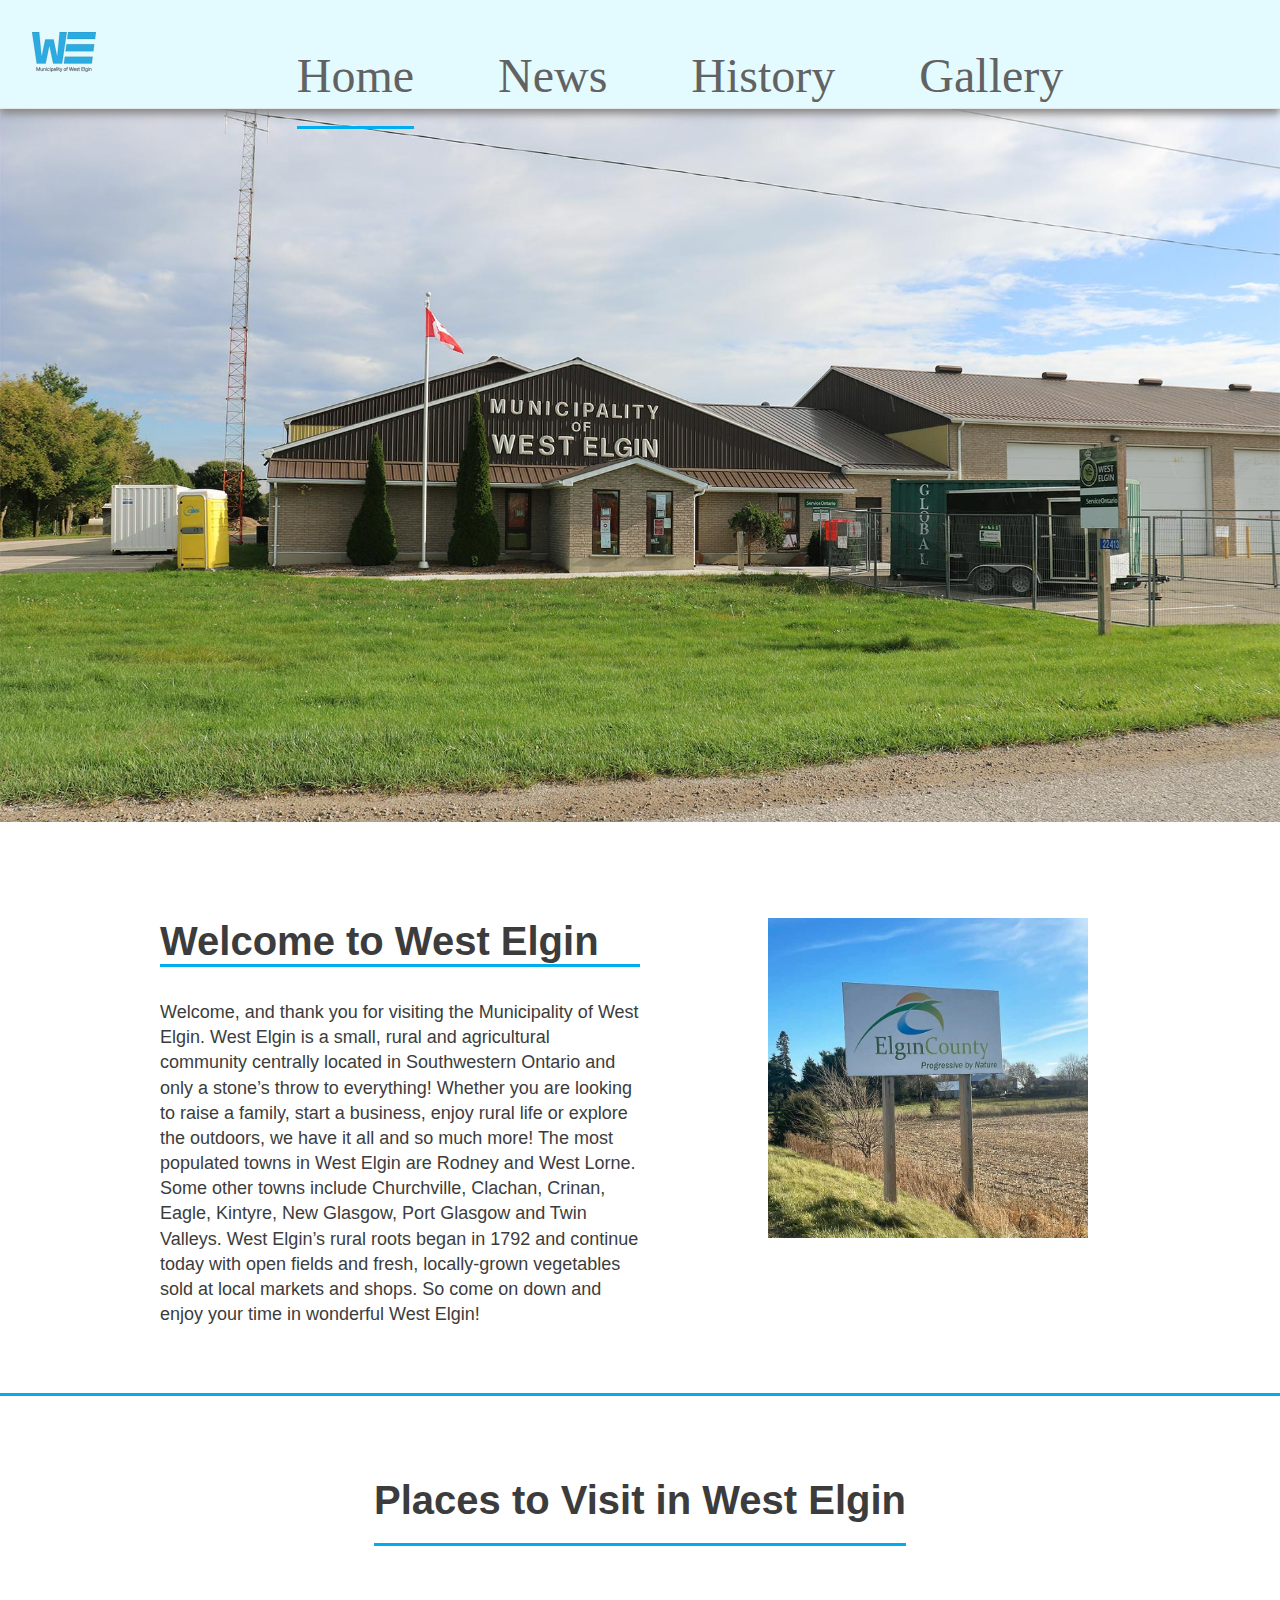
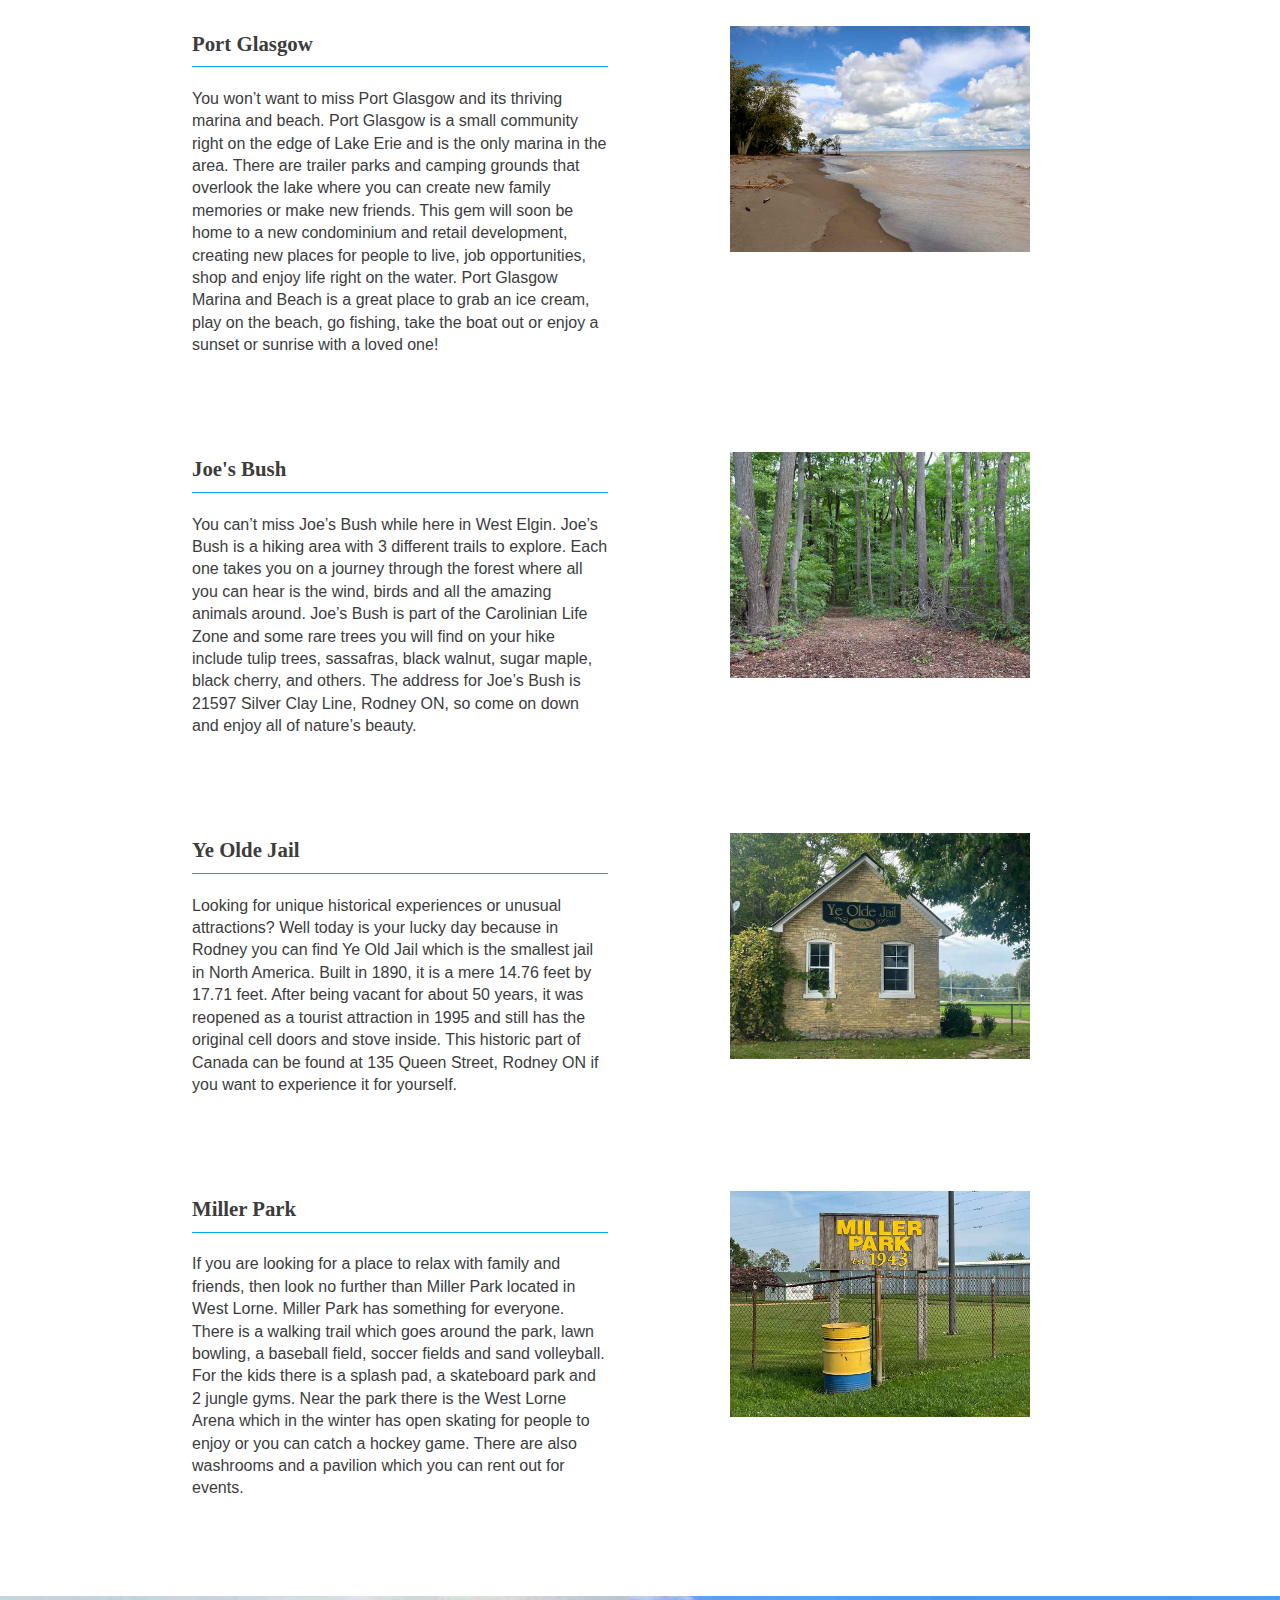
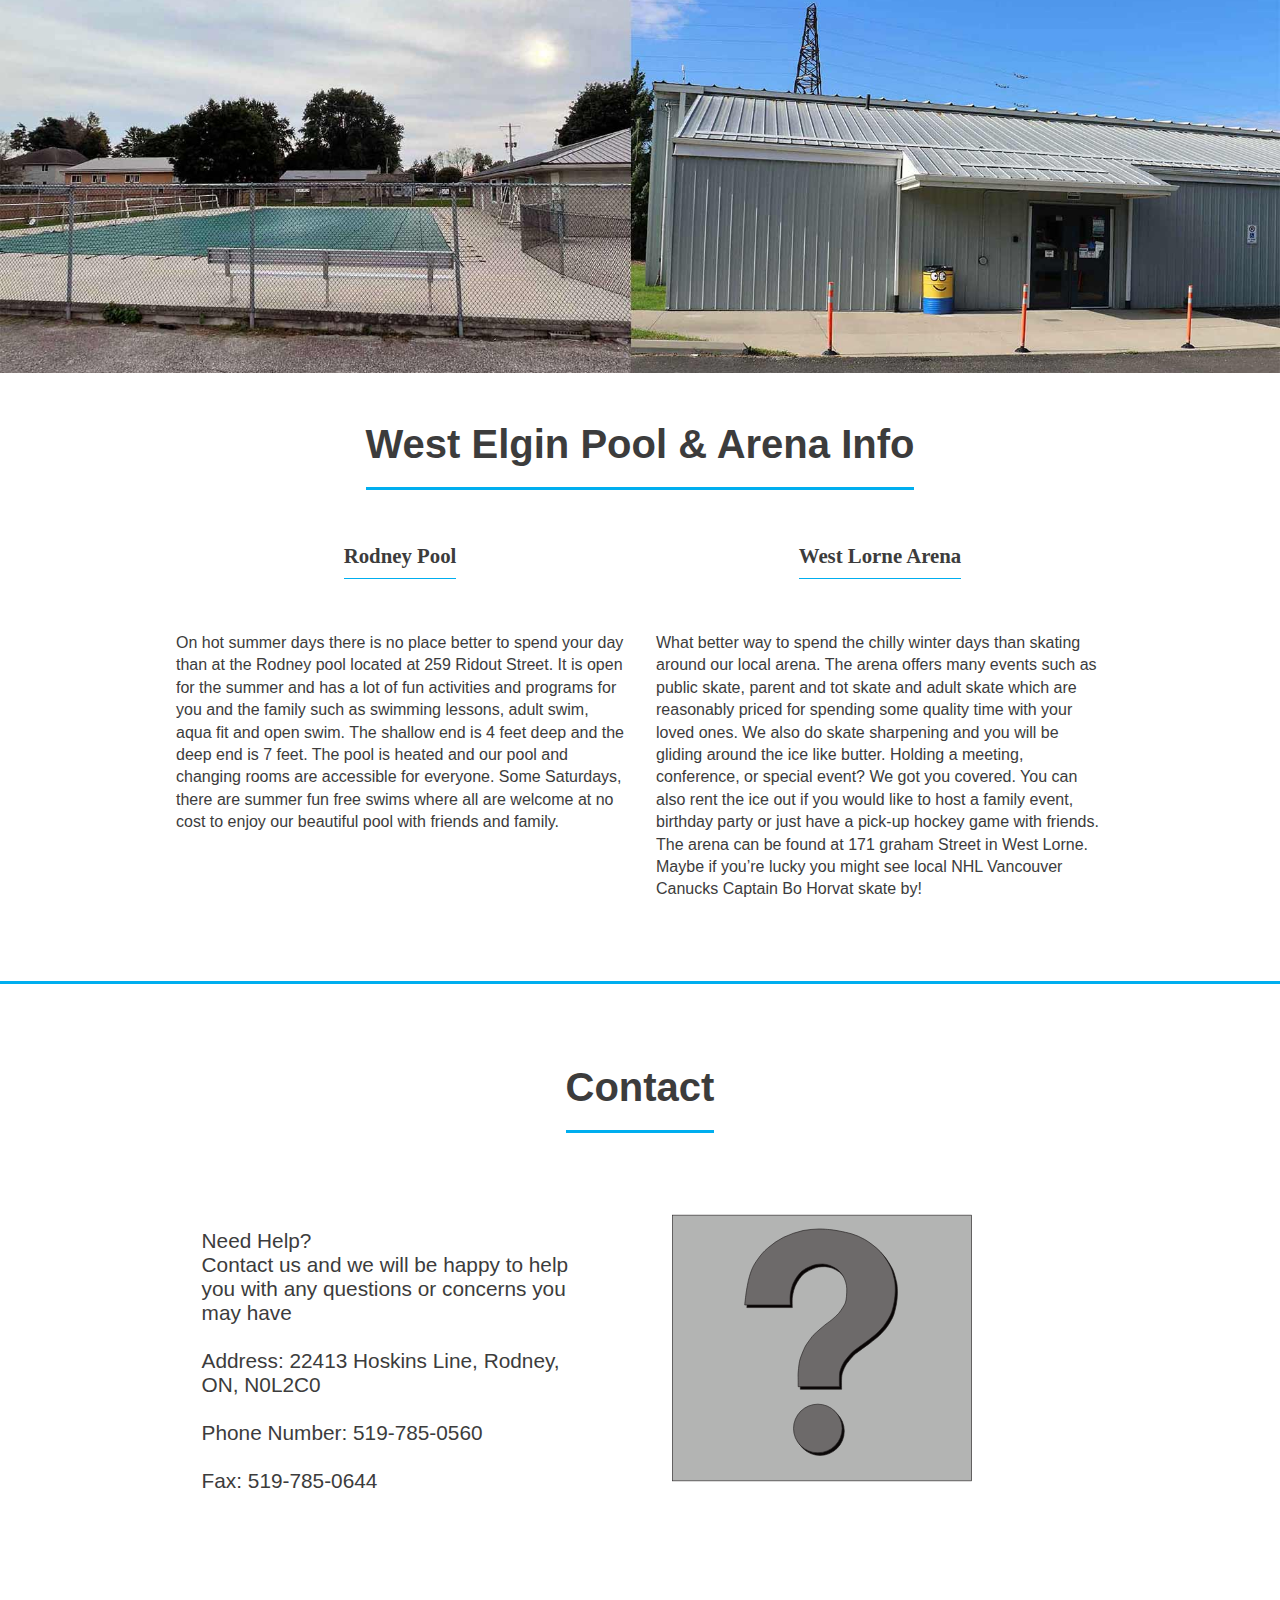
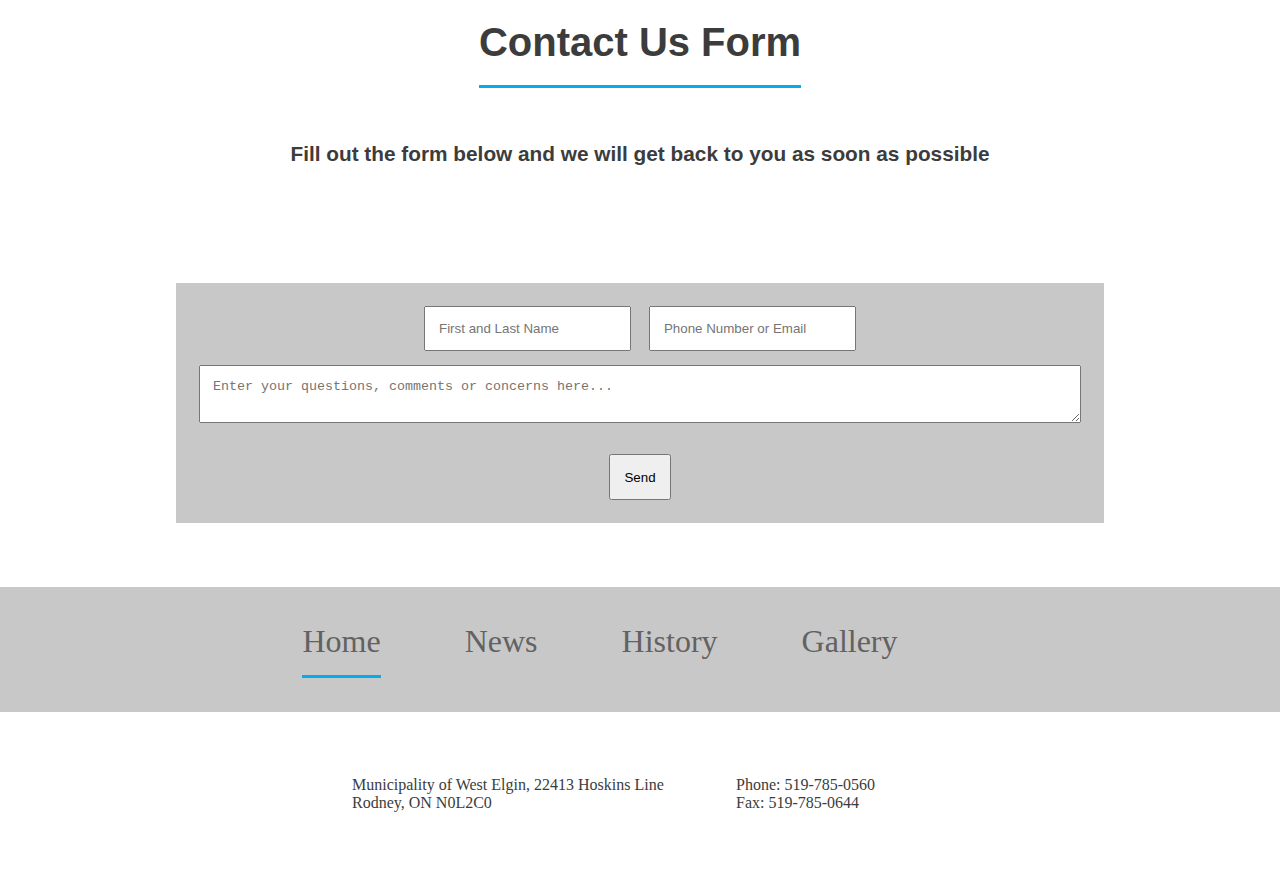
<file: index.html>
<!DOCTYPE html>
<html lang="en">
<head>
    <meta charset="UTF-8">
    <meta http-equiv="X-UA-Compatible" content="IE=edge">
    <meta name="viewport" content="width=device-width, initial-scale=1.0">
    <link href="css/main.css" rel="stylesheet" type="text/css">
    <title> Matthews Midterm FIP </title>
</head>
<body class="site">
    
    <h1 class="hidden"> Welcome to West Elgin </h1>
    <a class="screen-reader-text hidden" href="#content">Skip to content</a>

    <header class="head background">
        <div class="logo">
            <img src="images/SVG/WE_logo.svg" alt="Municipality of West Elgin Logo">
            </div>
        <nav class="nav" aria-label="Main Navigation">
            <h2 class="hidden">Main Navigation</h2>
            <ul>
                <li><a class="active size" href="index.html">Home</a></li>
                <li><a class="size" href="news.html">News</a></li>
                <li><a class="size" href="history.html">History</a></li>
                <li><a class="size" href="gallery.html">Gallery</a></li>
            </ul>
        </nav>
    </header>

    <main id="content" class="main">
        <section class="hero hidden">
            <h2 class="hidden">Hero Image</h2>
            <div class="hero-img">
                <img src="images/municipality_edited.jpg" alt="Photo of the West Elgin Municipality building">
            </div>
        </section>
        
        <section>
            <div class="two-items">
                <div>
                    <h2 class="font title"> Welcome to West Elgin </h2>
                    <p class="font paragraph"> Welcome, and thank you for visiting the Municipality of West Elgin. 
                        West Elgin is a small, rural and agricultural community centrally located in 
                        Southwestern Ontario and only a stone’s throw to everything!  Whether you 
                        are looking to raise a family, start a business, enjoy rural life or explore the 
                        outdoors, we have it all and so much more!  The most populated towns in 
                        West Elgin are Rodney and West Lorne. Some other towns include 
                        Churchville, Clachan, Crinan, Eagle, Kintyre, New Glasgow, Port Glasgow 
                        and Twin Valleys. West Elgin’s rural roots began in 1792 and continue today 
                        with open fields and fresh, locally-grown vegetables sold at local markets and 
                        shops. So come on down and enjoy your time in wonderful West Elgin! </p>
                </div>
                <div>
                    <img class="img-sign" src="images/sign_edited.jpg" alt="Picture of the Elgin County Sign">
                </div>
            </div>
            <div class="line-page"></div>
        </section>
        

        <section>
            <div class="one-item">
                <h2 class="title center font border-bottom"> Places to Visit in West Elgin </h2>
            </div>
        

            <div class="two-items">
            <div class="pad">
                <h3 class="size_2 border-bottom"> Port Glasgow </h3> 
                <p class="spacing font"> You won’t want to miss Port Glasgow and its thriving marina and beach. 
                    Port Glasgow is a small community right on the edge of Lake Erie and is the only 
                    marina in the area. There are trailer parks and camping grounds that overlook 
                    the lake where you can create new family memories or make new friends. This 
                    gem will soon be home to a new condominium and retail development, creating new 
                    places for people to live, job opportunities, shop and enjoy life right on the water.  
                    Port Glasgow Marina and Beach is a great place to grab an ice cream, play on the 
                    beach, go fishing, take the boat out or enjoy a sunset or sunrise with a loved one! </p>
            </div>
            <div class="pad center">
                <img class="places_img" src="images/glasgow_edited.jpg" alt="Picture of Port Glasgow beach">
            </div>
            </div>

            <div class="two-items">
                <div class="pad">
                    <h3 class="size_2 border-bottom"> Joe's Bush </h3> 
                    <p class="spacing font"> You can’t miss Joe’s Bush while here in West Elgin. Joe’s Bush is a hiking area 
                        with 3 different trails to explore. Each one takes you on a journey through the forest 
                        where all you can hear is the wind, birds and all the amazing animals around. Joe’s 
                        Bush is part of the Carolinian Life Zone and some rare trees you will find on your hike 
                        include tulip trees, sassafras, black walnut, sugar maple, black cherry, and others. The 
                        address for Joe’s Bush is 21597 Silver Clay Line, Rodney ON, so come on down and 
                        enjoy all of nature’s beauty.  </p>
                </div>
                <div class="pad center">
                    <img class="places_img" src="images/joe_edited.jpg" alt="Picture of Joes Bush">
                </div>
            </div>

            <div class="two-items">
                <div class="pad">
                    <h3 class="size_2 border-bottom"> Ye Olde Jail </h3> 
                    <p class="spacing font"> Looking for unique historical experiences or unusual attractions?  Well today is 
                        your lucky day because in Rodney you can find Ye Old Jail which is the smallest jail in 
                        North America. Built in 1890, it is a mere 14.76 feet by 17.71 feet. After being 
                        vacant for about 50 years, it was reopened as a tourist attraction in 1995 and still has 
                        the original cell doors and stove inside. This historic part of Canada can be found at 
                        135 Queen Street, Rodney ON if you want to experience it for yourself.  </p>
                </div>
                <div class="pad center">
                    <img class="places_img" src="images/jail_edited.jpg" alt="Picture of Ye Olde Jail in Rodney">
                </div>
            </div>

            <div class="two-items">
                <div class="pad">
                    <h3 class="size_2 border-bottom"> Miller Park </h3> 
                    <p class="spacing font"> If you are looking for a place to relax with family and friends, then look no further 
                        than Miller Park located in West Lorne. Miller Park has something for everyone. 
                        There is a walking trail which goes around the park, lawn bowling, a baseball field, 
                        soccer fields and sand volleyball. For the kids there is a splash pad, a skateboard 
                        park and 2 jungle gyms. Near the park there is the West Lorne Arena which in the 
                        winter has open skating for people to enjoy or you can catch a hockey game. 
                        There are also washrooms and a pavilion which you can rent out for events.  </p>
                </div>
                <div class="pad center">
                    <img class="places_img" src="images/park_edited.jpg" alt="Picture of the Miller Park Sign">
                </div>
            </div>
        </section>
        <section class="hero">
            <div class="hero-img">
                <img src="images/arena_pool_edited.jpg" alt="Photo of the Rodney Pool & West Lorne Arena">
            </div>
            <div class="one-item">
                <h2 class="title center font border-bottom"> West Elgin Pool & Arena Info </h2>
            </div>
            <div class="two-items">
                <h3 class="center size_2 border-bottom"> Rodney Pool </h3>
                <h3 class="center size_2 border-bottom"> West Lorne Arena </h3>
                <p class="pad_2 spacing font"> On hot summer days there is no place better to spend your day 
                    than at the Rodney pool located at 259 Ridout Street. 
                    It is open for the summer and has a lot of fun activities and 
                    programs for you and the family such as swimming lessons, 
                    adult swim, aqua fit and open swim. The shallow end is 4 feet 
                    deep and the deep end is 7 feet. The pool is heated and 
                    our pool and changing rooms are accessible for everyone. 
                    Some Saturdays, there are summer fun free swims where 
                    all are welcome at no cost to enjoy our beautiful pool 
                    with friends and family.  </p>
                <p class="pad_2 spacing font"> What better way to spend the chilly winter days than 
                    skating around our local arena. The arena offers many events 
                    such as public skate, parent and tot skate and adult skate which 
                    are reasonably priced for spending some quality time with 
                    your loved ones. We also do skate sharpening and you 
                    will be gliding around the ice like butter. Holding a meeting, 
                    conference, or special event? We got you covered. You can also rent 
                    the ice out if you would like to host a family event, birthday party or 
                    just have a pick-up hockey game with friends. The arena can be 
                    found at 171 graham Street in West Lorne. Maybe if you’re lucky you 
                    might see local NHL Vancouver Canucks Captain Bo Horvat skate by! </p>
            </div>
            <div class="line-page"></div>
        </section>
        <section>
            <div class="one-item">
                <h2 class="title center font border-bottom"> Contact </h2>
            </div>
            <div class="two-items">
                <p class="font pad size_2"> Need Help? <br>  Contact us and we will be happy to help you with any questions or concerns you may have <br> <br>
                    Address: 22413 Hoskins Line, Rodney, ON, N0L2C0 <br> <br>
                    Phone Number: 519-785-0560 <br> <br>
                    Fax: 519-785-0644 </p>
                <img class="rounded question pad" src="images/SVG/question_mark.svg" alt="question mark picture">
            </div>
            <div class=" pad one-item">
                <h2 class="title center font border-bottom"> Contact Us Form </h2>
                <h3 class="center font size_2">Fill out the form below and we will get back to you as soon as possible </h3>
            </div>
        </section>
        <section>
            <h2 class="hidden">Input Boxes</h2>
            <div class="one-item">
                <form class=" box-model center" action="email.php" method="POST" enctype="text/plain">
                    <input name="fullName" type="text" placeholder="First and Last Name">
                    <input name="contactInfo" type="text" placeholder="Phone Number or Email" required> <br>
                    <div class="two-items font">
                        <textarea name="msg" placeholder="Enter your questions, comments or concerns here..."></textarea> <br>
                    </div>
                    <input name="submit" type="submit" value="Send">
                </form>
            </div>
        </section>
    </main>
    <footer>
        <section class="one-item-foot foot">
            <h2 class="hidden"> West Elgin Site Footer </h2>     
            <div class="nav_foot_box">
                <nav class="nav" aria-label="Footer Navigation">

                    <h3 class="hidden"> Footer Nav </h3>
                    <ul>
                        <li><a class="active nav_foot_text" href="index.html">Home</a></li>
                        <li><a class="nav_foot_text" href="news.html">News</a></li>
                        <li><a class="nav_foot_text" href="history.html">History</a></li>
                        <li><a class="nav_foot_text" href="gallery.html">Gallery</a></li>
                    </ul>
                </nav>
            </div>
        </section>
        <section class="foot">
            <div class="two-items foot_margin">
                <h3 class="hidden"> Municipality of West Elgin Address </h3>
                <p> Municipality of West Elgin, 22413 Hoskins Line <br>
                    Rodney, ON
                    N0L2C0
                </p>
                <h3 class="hidden">Contact Information</h3>
                <p>
                    Phone: 519-785-0560 <br>
                    Fax: 519-785-0644 <br>
                </p>
            </div>
        </section>   
    </footer>
</body>
</html>
</file>
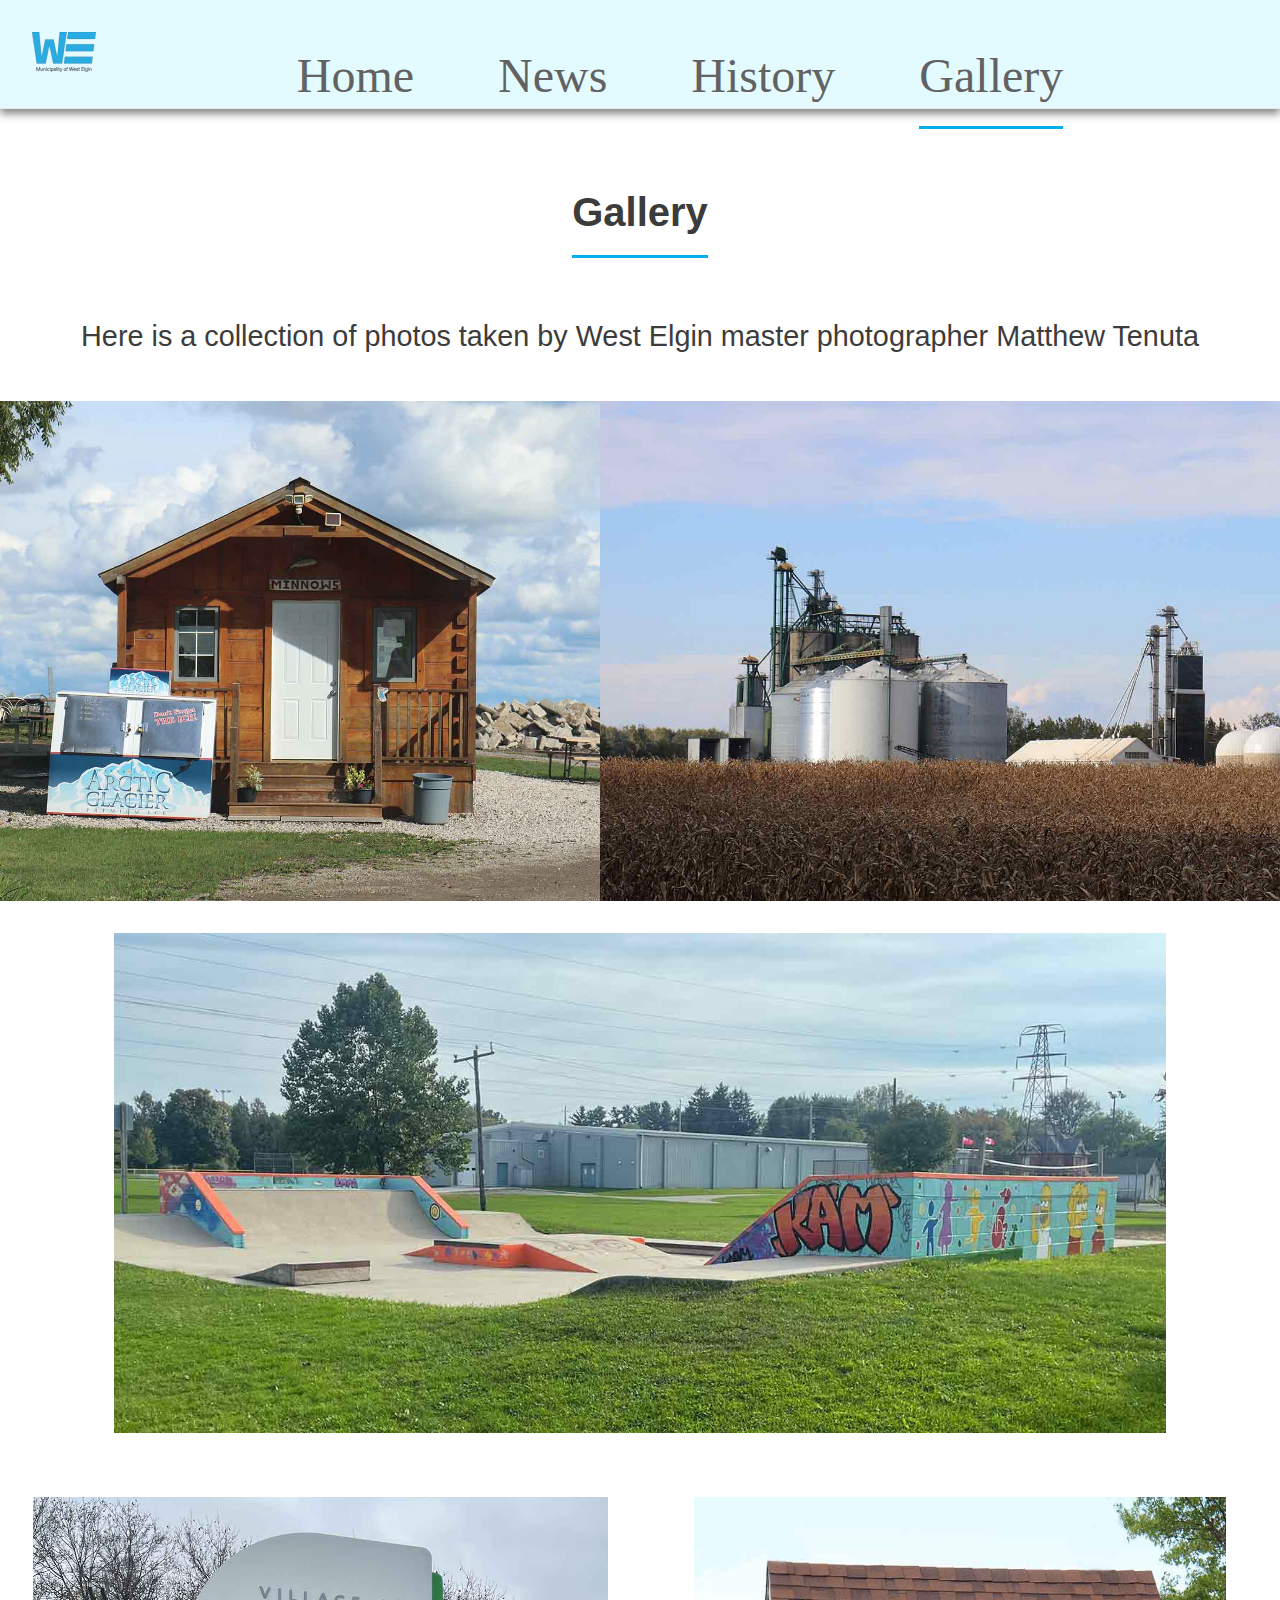
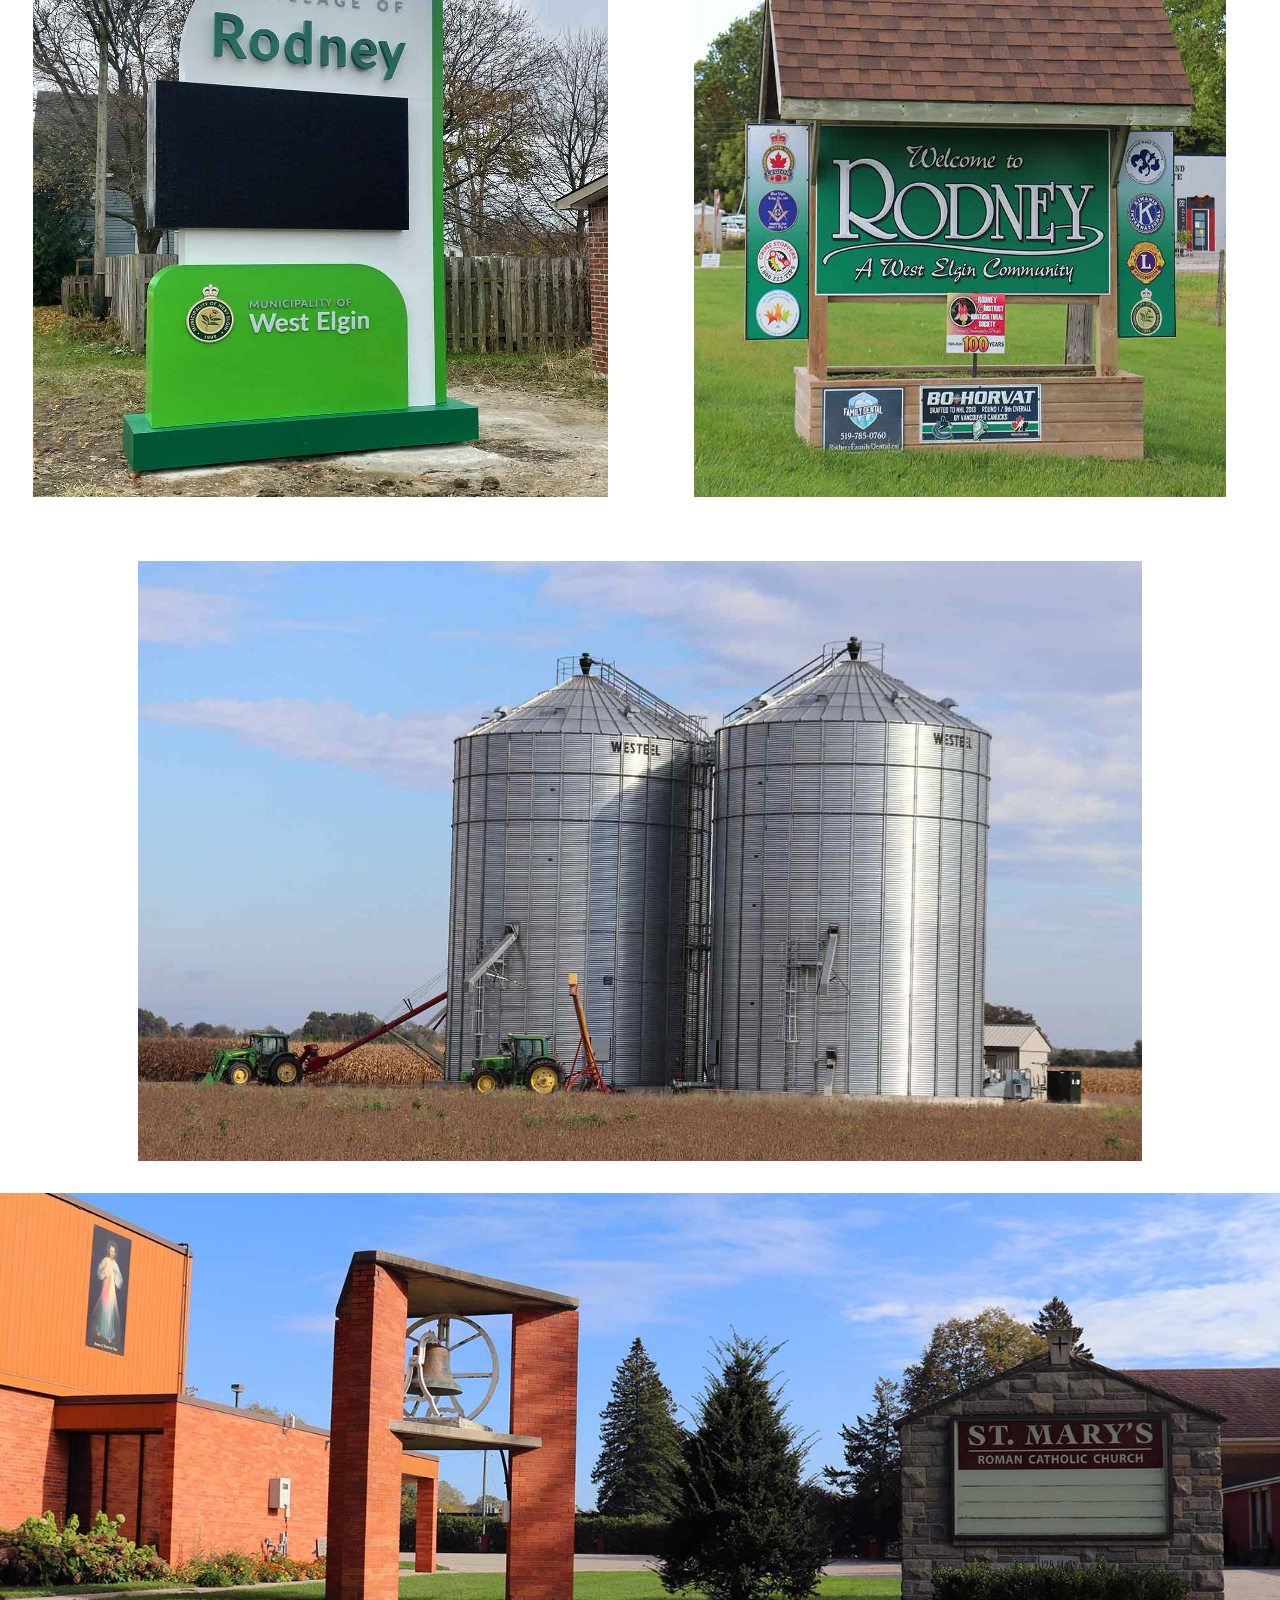
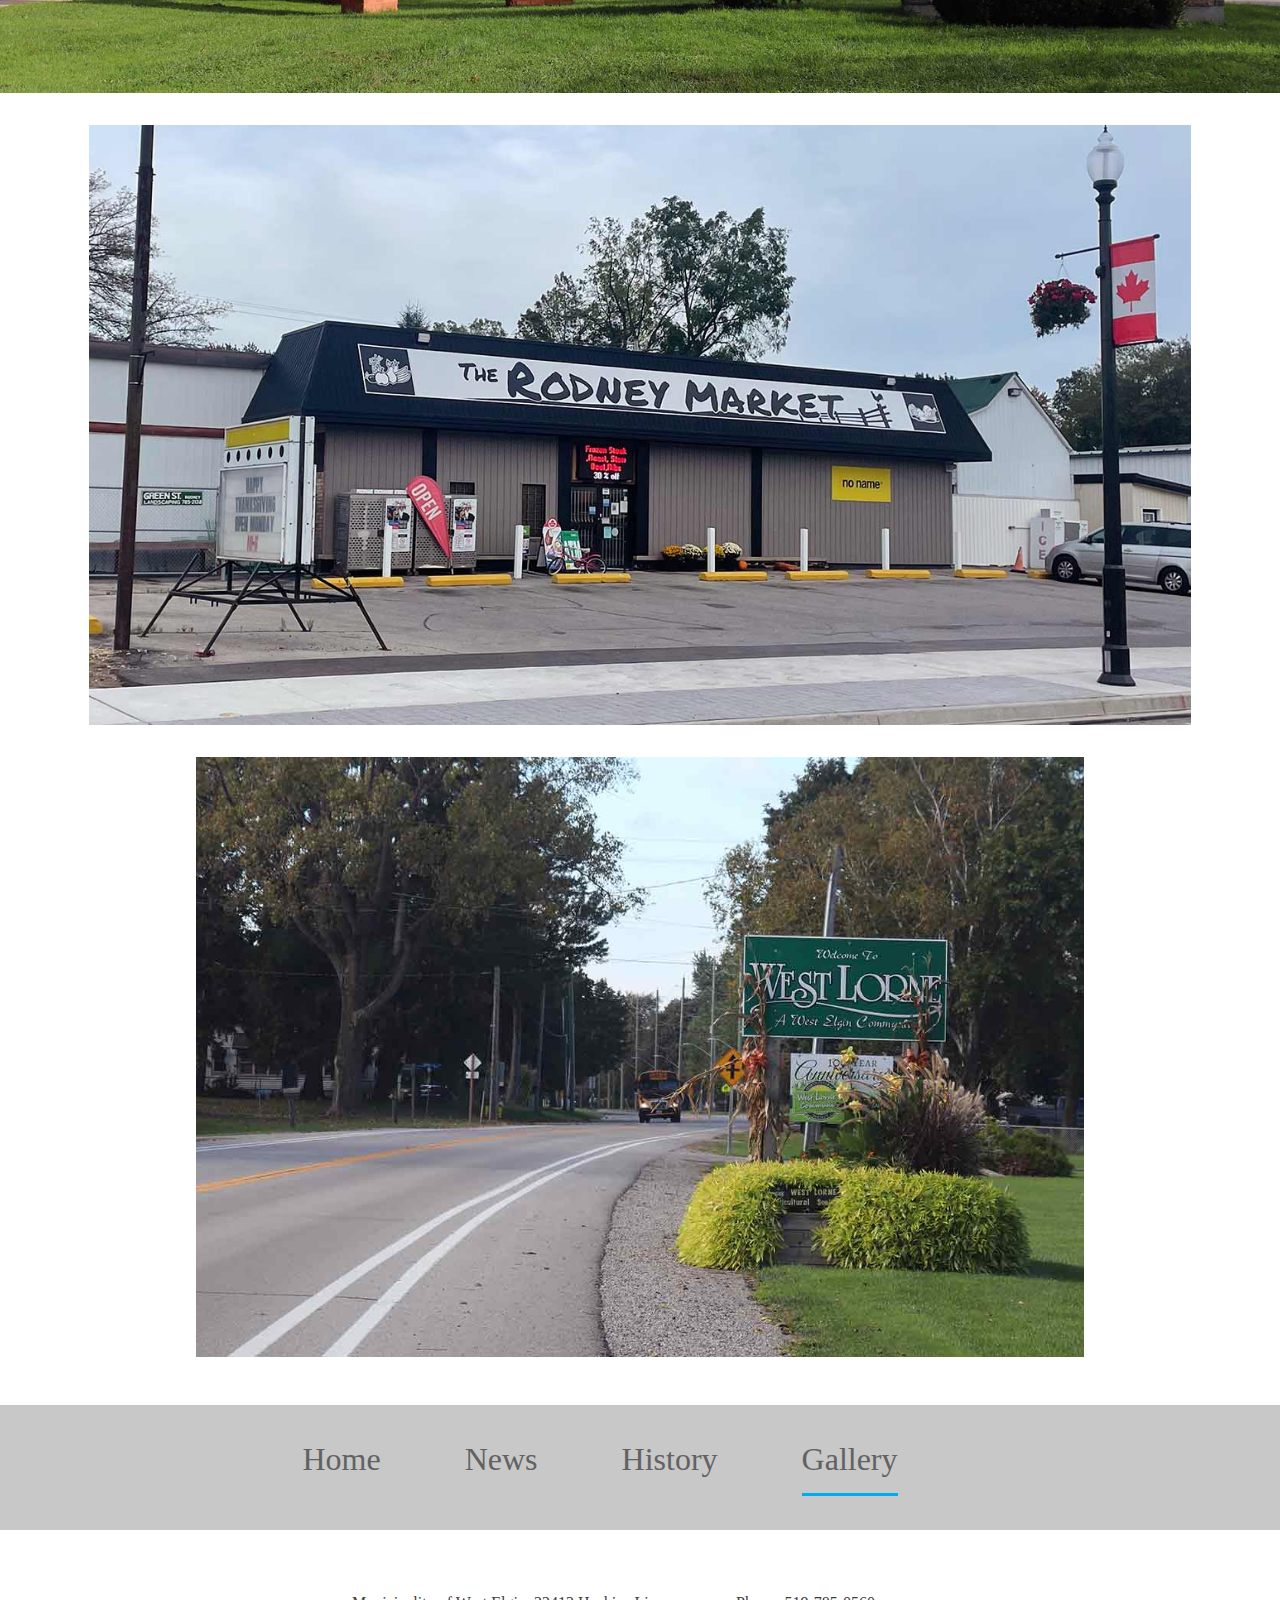
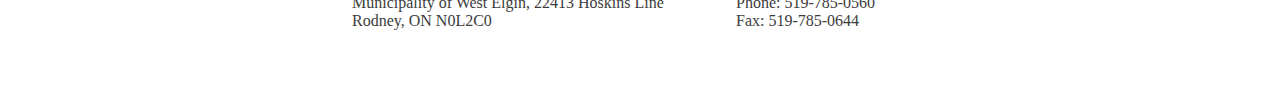
<file: gallery.html>
<!DOCTYPE html>
<html lang="en">
<head>
    <meta charset="UTF-8">
    <meta http-equiv="X-UA-Compatible" content="IE=edge">
    <meta name="viewport" content="width=device-width, initial-scale=1.0">
    <link href="css/main.css" rel="stylesheet" type="text/css">
    <title> West Elgin Gallery </title>
</head>
<body>
    
    <h1 class="hidden"> West Elgin Gallery </h1>
    <a class="hidden" href="#content"> Skip to content </a>

    <header class="head background">
        <div class="logo">
            <img src="images/SVG/WE_logo.svg" alt="Municipality of West Elgin Logo">
            </div>
        <nav class="nav" aria-label="Main Navigation">
            <h2 class="hidden">Main Navigation</h2>
            <ul>
                <li><a class="size" href="index.html">Home</a></li>
                <li><a class="size" href="news.html">News</a></li>
                <li><a class="size" href="history.html">History</a></li>
                <li><a class="active size" href="gallery.html">Gallery</a></li>
            </ul>
        </nav>
    </header>

<main id="content">
    <section>
        <div class="one-item">
            <h2 class="title center font border-bottom"> Gallery </h2>
        </div>
        <p class="font center size_4"> Here is a collection of photos taken by West Elgin master photographer Matthew Tenuta </p>
        <!-- Im not really a master photographer but it sounds cooler if I say so-->
    </section>
    <section>
        <h2 class="hidden">Gallery Images</h2>
        <div class="two-items">
            <img class="minnow" src="images/minnows_edited.jpg" alt="Photo of the Minnow Shack at Port Glasgow">
            <img class="thompson" src="images/thompsons_edited.jpg" alt="Photo of Sylvite Grain">
        </div>
        <div class="one-item">
            <img class="pad skatepark" src="images/skatepark_edited.jpg" alt="Photo of the Miller Park Skatepark">
        </div>
        <div class="two-items">
            <img class="pad sign_old" src="images/rodney_sign_new.jpg" alt="Photo of the new Rodney sign">
            <img class="pad sign_new" src="images/rodney_sign_older_edited.jpg" alt="Photo of the old Rodney sign">
        </div>
        <div class="one-item">
            <img class="pad farm" src="images/farm_edited.jpg" alt="Photo of">
        </div>
        <div>
            <img class="stMary" src="images/st_marys_edited.jpg" alt="Photo of St Marys Catholic Church">
        </div>
        <div class="one-item">
            <img class="pad market" src="images/market_edited.jpg" alt="Photo of the Rodney Market">
        </div>
        <div class="one-item">
            <img class="WL_sign" src="images/west_lorne_sign_edited.jpg" alt="Photo of the West Lorne Sign">
        </div>
    </section>
</main>
    <footer>
        <section class="one-item-foot foot">
            <h2 class="hidden"> West Elgin Site Footer </h2>     
            <div class="nav_foot_box">
                <nav class="nav" aria-label="Footer Navigation">
                    <h3 class="hidden"> Footer Nav </h3>
                    <ul>
                        <li><a class="nav_foot_text" href="index.html">Home</a></li>
                        <li><a class="nav_foot_text" href="news.html">News</a></li>
                        <li><a class="nav_foot_text" href="history.html">History</a></li>
                        <li><a class="active nav_foot_text" href="gallery.html">Gallery</a></li>
                    </ul>
                </nav>
            </div>
        </section>
        <section class="foot">
            <div class="two-items foot_margin">
                <h3 class="hidden"> Municipality of West Elgin Address </h3>
                <p> Municipality of West Elgin, 22413 Hoskins Line <br>
                    Rodney, ON
                    N0L2C0
                </p>
                <h3 class="hidden">Contact Information</h3>
                <p>
                    Phone: 519-785-0560 <br>
                    Fax: 519-785-0644 <br>
                </p>
            </div>
        </section>   
    </footer>
</body>
</html>
</file>
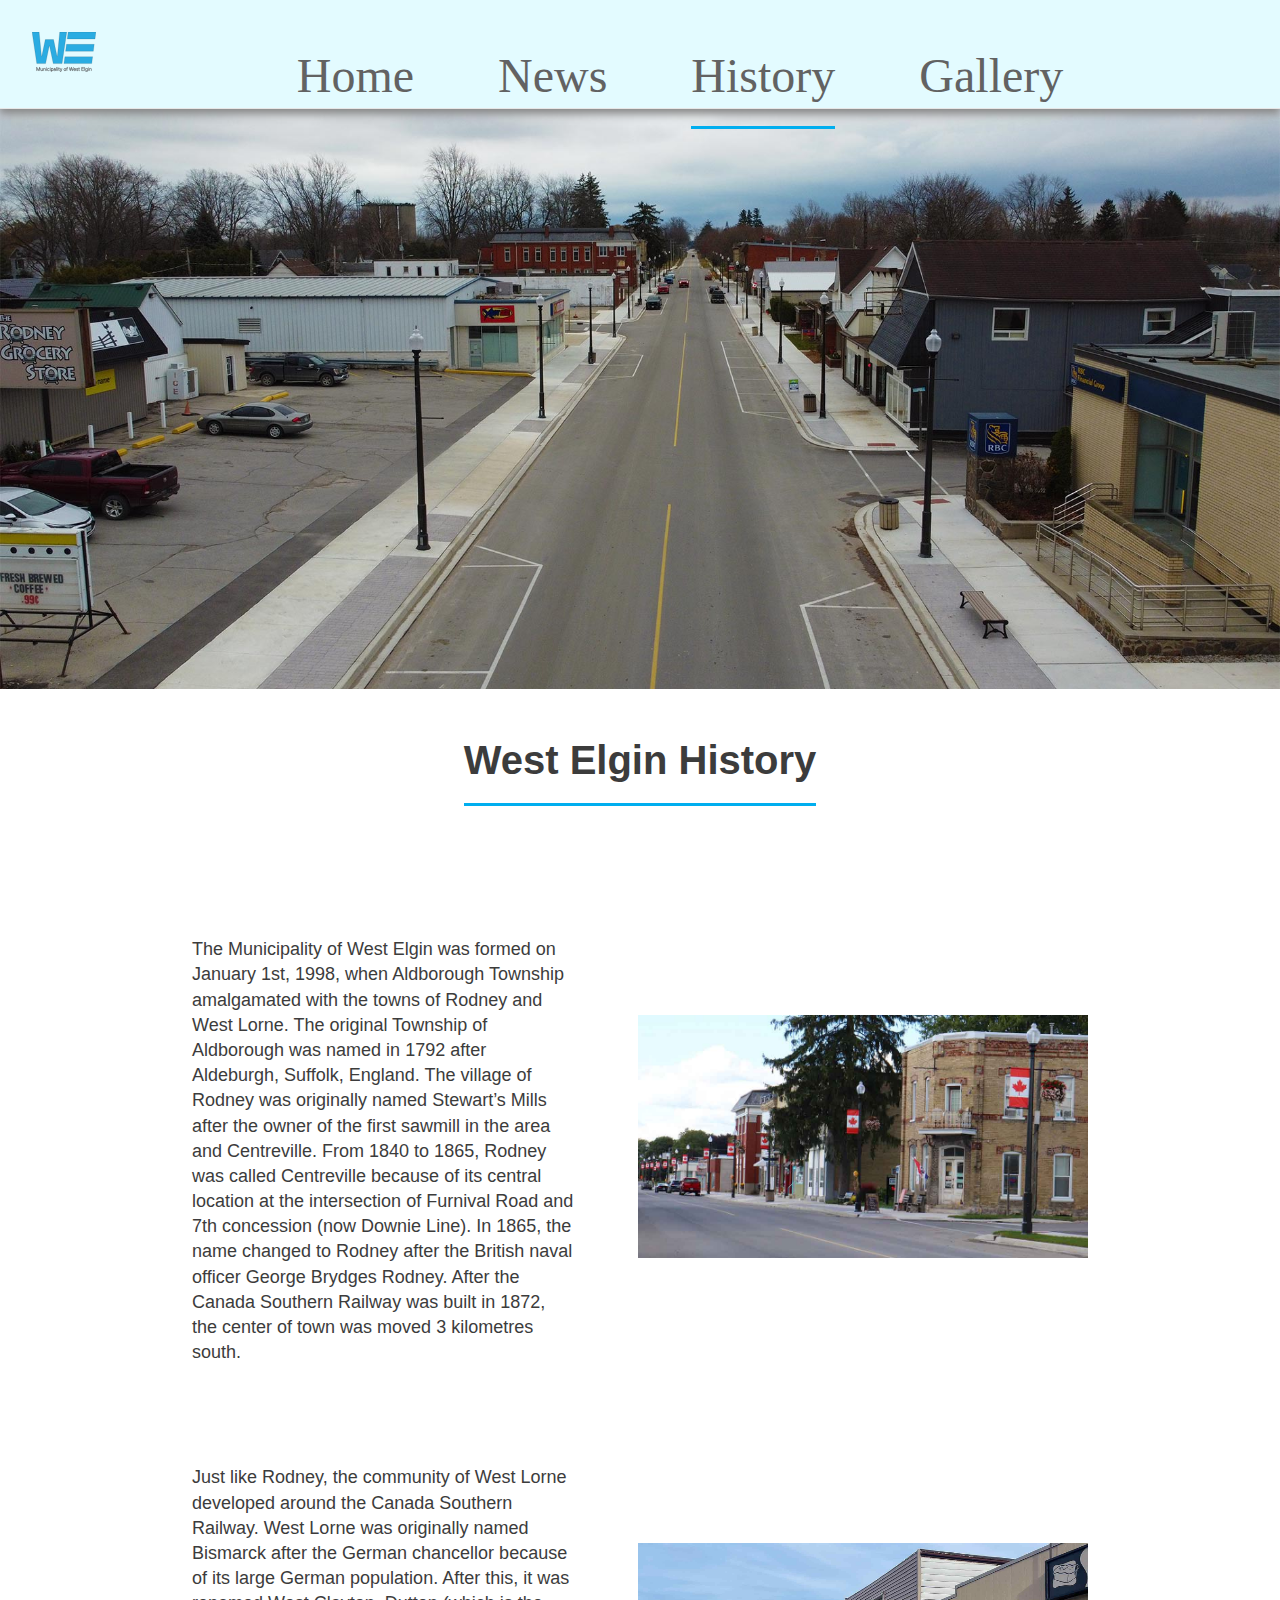
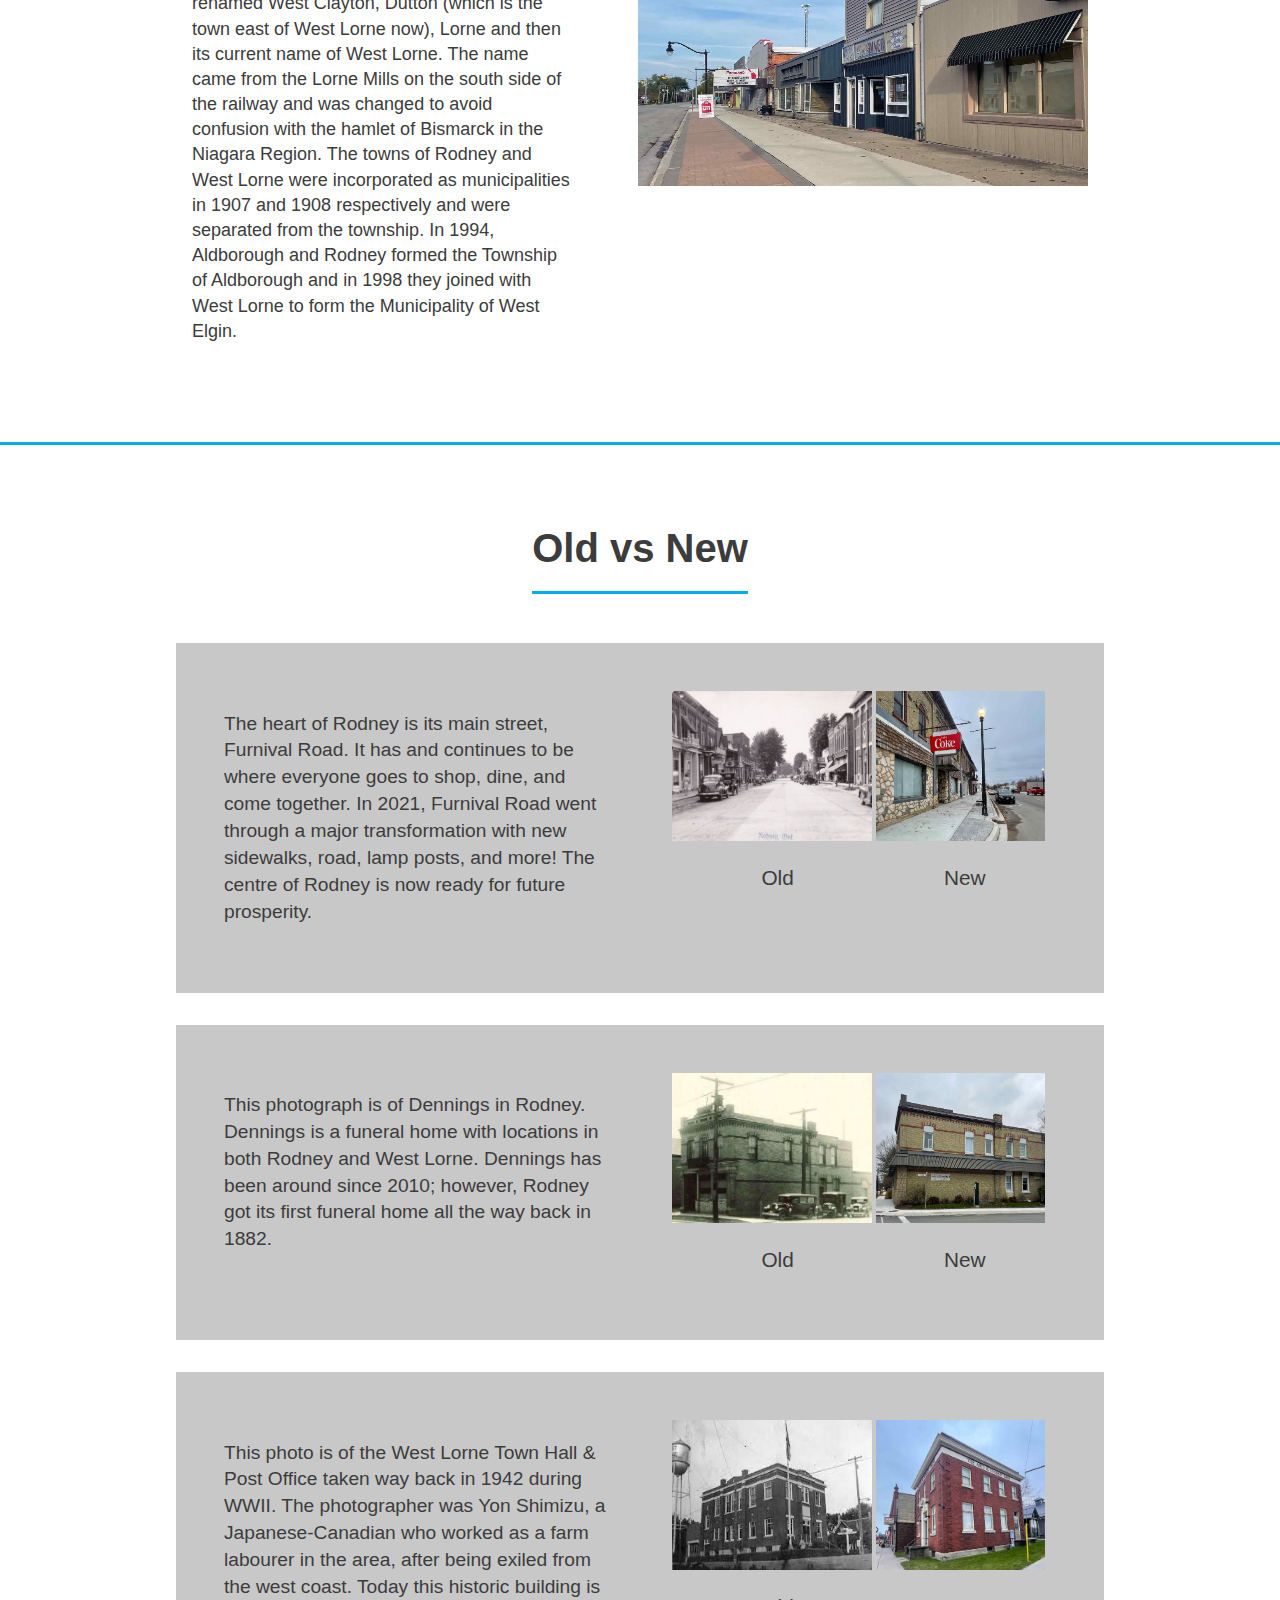
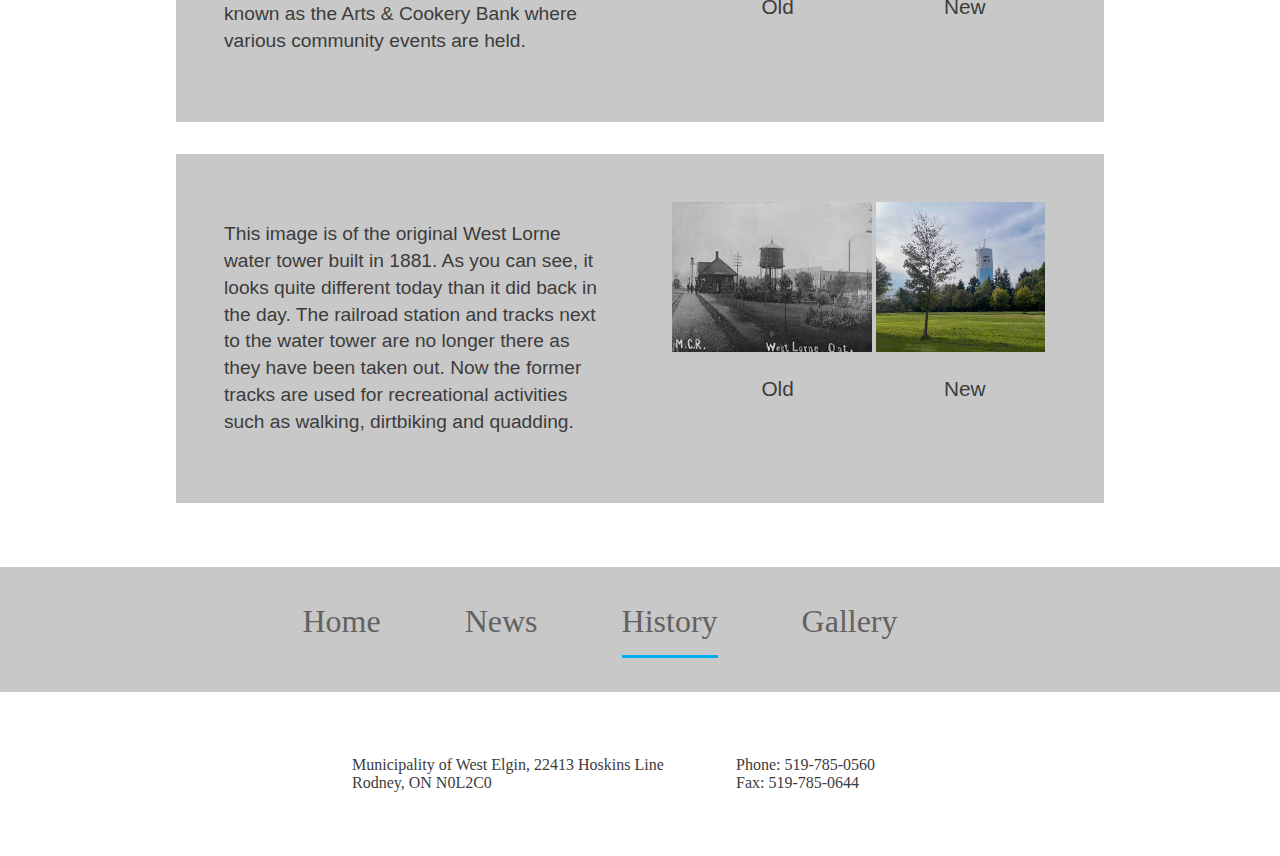
<file: history.html>
<!DOCTYPE html>
<html lang="en">
<head>
    <meta charset="UTF-8">
    <meta http-equiv="X-UA-Compatible" content="IE=edge">
    <meta name="viewport" content="width=device-width, initial-scale=1.0">
    <link href="css/main.css" rel="stylesheet" type="text/css">
    <title> West Elgin History </title>
</head>
<body>
    
    <h1 class="hidden"> The History of West Elgin </h1>
    <a class="hidden" href="#content">Skip to content</a>

    <header class="background head">
        <div class="logo">
            <img src="images/SVG/WE_logo.svg" alt="Municipality of West Elgin Logo">
            </div>
        <nav class="nav" aria-label="Main Navigation">
            <h2 class="hidden">Main Navigation</h2>
            <ul>
                <li><a class="size" href="index.html">Home</a></li>
                <li><a class="size" href="news.html">News</a></li>
                <li><a class="active size" href="history.html">History</a></li>
                <li><a class="size" href="gallery.html">Gallery</a></li>
            </ul>
        </nav>
    </header>

<main id="content" class="main">
    <section class="hero">
        <div class="hero-img">
            <img src="images/drone_rodney_edited.jpg" alt="Photo of Furnival Road in Rodney">
        </div>
        <div class="one-item">
            <h2 class="title center font border-bottom"> West Elgin History </h2>
        </div>
    </section>
    
    <section>
       <div class="two-items">
           <h3 class="hidden">West Elgin History Info</h3>
           <div class="pad">
                <p class="font paragraph">
                The Municipality of West Elgin was formed on January  1st, 1998, when Aldborough Township 
                amalgamated with the towns of Rodney and West Lorne. The original Township of Aldborough 
                was named in 1792 after Aldeburgh, Suffolk, England. 
                    
                The village of Rodney was originally named Stewart’s Mills after the owner of the first sawmill 
                in the area and Centreville. From 1840 to 1865, Rodney was called Centreville because of its 
                central location at the intersection of Furnival Road and 7th concession (now Downie Line). 
                In 1865, the name changed to Rodney after the British naval officer George Brydges Rodney. 
                After the Canada Southern Railway was built in 1872, the center of town was moved 3 
                kilometres south.
                </p>
            </div>
            <div class="pad">
                <img class="history_img" src="images/rodney_edited.jpg" alt="Picture of Rodney">
            </div>
        </div>
        <div class="two-items">
            <div class="pad">
                 <p class="font paragraph">
                    Just like Rodney, the community of West Lorne developed around the Canada Southern Railway. 
                    West Lorne was originally named Bismarck after the German chancellor because of its large German 
                    population. After this, it was renamed West Clayton, Dutton (which is the town east of West Lorne now), 
                    Lorne and then its current name of West Lorne. The name came from the Lorne Mills on the south 
                    side of the railway and was changed to avoid confusion with the hamlet of Bismarck in the Niagara Region.
                    
                    The towns of Rodney and West Lorne were incorporated as municipalities in 1907 and 1908 
                    respectively and were separated from the township. In 1994, Aldborough and Rodney formed 
                    the Township of Aldborough and in 1998 they joined with West Lorne to form the 
                    Municipality of West Elgin.
                 </p>
             </div>
             <div class="pad">
                 <img class="history_img" src="images/west_lorne_edited.jpg" alt="Picture of West Lorne">
             </div>
         </div>
         <div class="line-page"></div>
    </section>
    <section>
        <div class="one-item">
            <h2 class="title center font border-bottom"> Old vs New </h2>
        </div>
        <div class="two-items box-model">
            <div class="pad">
                <p class="font spacing size_3">
                    The heart of Rodney is its main street, Furnival Road. It has and 
                    continues to be where everyone goes to shop, dine, and come
                    together. In 2021, Furnival Road went through a major 
                    transformation with new sidewalks, road, lamp posts, and more!
                    The centre of Rodney is now ready for future prosperity. 
                </p>
            </div>
            <div class="pad">
                <img class="old_r_1" src="images/old_pics/old_rodney_photo_1.jpg" alt="Old photo of Furnival Road in Rodney">
                <img class="old_r_2" src="images/old_1_edited.jpg" alt="New photo of Furnival Road in Rodney">
                <p class="oldNewText font size_2"> Old &nbsp;&nbsp;&nbsp;&nbsp;&nbsp;&nbsp;&nbsp;&nbsp;&nbsp;&nbsp;&nbsp;&nbsp;&nbsp;&nbsp;&nbsp;&nbsp;&nbsp;&nbsp;&nbsp;&nbsp;&nbsp;&nbsp;&nbsp;&nbsp; New </p>
            </div>
        </div>
        <div class="two-items box-model">
            <div class="pad">
                <p class="font spacing size_3">
                    This photograph is of Dennings in Rodney. Dennings is a funeral
                    home with locations in both Rodney and West Lorne. Dennings 
                    has been around since 2010; however, Rodney got its first funeral
                    home all the way back in 1882. 
                </p>
            </div>
            <div class="pad">
                <img class="old_r_1" src="images/old_pics/old_rodney_photo_2.jpg" alt="Old photo of Dennings in Rodney">
                <img class="old_r_2" src="images/old_2_edited.jpg" alt="New photo of Dennings in Rodney">
                <p class="oldNewText font size_2"> Old &nbsp;&nbsp;&nbsp;&nbsp;&nbsp;&nbsp;&nbsp;&nbsp;&nbsp;&nbsp;&nbsp;&nbsp;&nbsp;&nbsp;&nbsp;&nbsp;&nbsp;&nbsp;&nbsp;&nbsp;&nbsp;&nbsp;&nbsp;&nbsp; New </p>
            </div>
        </div>
        <div class="two-items box-model">
            <div class="pad">
                <p class="font spacing size_3">
                    This photo is of the West Lorne Town Hall & Post Office taken
                    way back in 1942 during WWII. The photographer was Yon Shimizu,
                    a Japanese-Canadian who worked as a farm labourer in the area,
                    after being exiled from the west coast. Today this historic building 
                    is known as the Arts & Cookery Bank where various community 
                    events are held.  
                </p>
            </div>
            <div class="pad">
                <img class="old_r_1" src="images/old_pics/old_west_lorne_photo_1.jpg" alt="Old photo of the West Lorne Town Hall">
                <img class="old_r_2" src="images/old_3_edited.jpg" alt="New photo of the building that used to be the West Lorne Town Hall">
                <p class="oldNewText font size_2"> Old &nbsp;&nbsp;&nbsp;&nbsp;&nbsp;&nbsp;&nbsp;&nbsp;&nbsp;&nbsp;&nbsp;&nbsp;&nbsp;&nbsp;&nbsp;&nbsp;&nbsp;&nbsp;&nbsp;&nbsp;&nbsp;&nbsp;&nbsp;&nbsp; New </p>
            </div>
        </div>
        <div class="two-items box-model">
            <div class="pad">
                <p class="font spacing size_3">
                    This image is of the original West Lorne water tower built in 1881. 
                    As you can see, it looks quite different today than it did back in the 
                    day. The railroad station and tracks next to the water tower are no 
                    longer there as they have been taken out. Now the former tracks are 
                    used for recreational activities such as walking, dirtbiking 
                    and quadding.  
                </p>
            </div>
            <div class="pad">
                <img class="old_r_1" src="images/old_pics/old_west_lorne_photo_2.jpg" alt="Old photo of the West Lorne water tower">
                <img class="old_r_2" src="images/old_4_edited.jpg" alt="New photo of the West Lorne water tower">
                <p class="oldNewText font size_2"> Old &nbsp;&nbsp;&nbsp;&nbsp;&nbsp;&nbsp;&nbsp;&nbsp;&nbsp;&nbsp;&nbsp;&nbsp;&nbsp;&nbsp;&nbsp;&nbsp;&nbsp;&nbsp;&nbsp;&nbsp;&nbsp;&nbsp;&nbsp;&nbsp; New </p>
            </div>
        </div>
    </section>
</main>
    <footer>
        <section class="one-item-foot foot">
            <h2 class="hidden"> West Elgin Site Footer </h2>     
            <div class="nav_foot_box">
                <nav class="nav" aria-label="Footer Navigation">
                    <h3 class="hidden"> Footer Nav </h3>
                    <ul>
                        <li><a class="nav_foot_text" href="index.html">Home</a></li>
                        <li><a class="nav_foot_text" href="news.html">News</a></li>
                        <li><a class="active nav_foot_text" href="history.html">History</a></li>
                        <li><a class="nav_foot_text" href="gallery.html">Gallery</a></li>
                    </ul>
                </nav>
            </div>
        </section>
        <section class="foot">
            <div class="two-items foot_margin">
                <h3 class="hidden"> Municipality of West Elgin Address </h3>
                <p> Municipality of West Elgin, 22413 Hoskins Line <br>
                    Rodney, ON
                    N0L2C0
                </p>
                <h3 class="hidden">Contact Information</h3>
                <p>
                    Phone: 519-785-0560 <br>
                    Fax: 519-785-0644 <br>
                </p>
            </div>
        </section>   
    </footer>
</body>
</html>
</file>
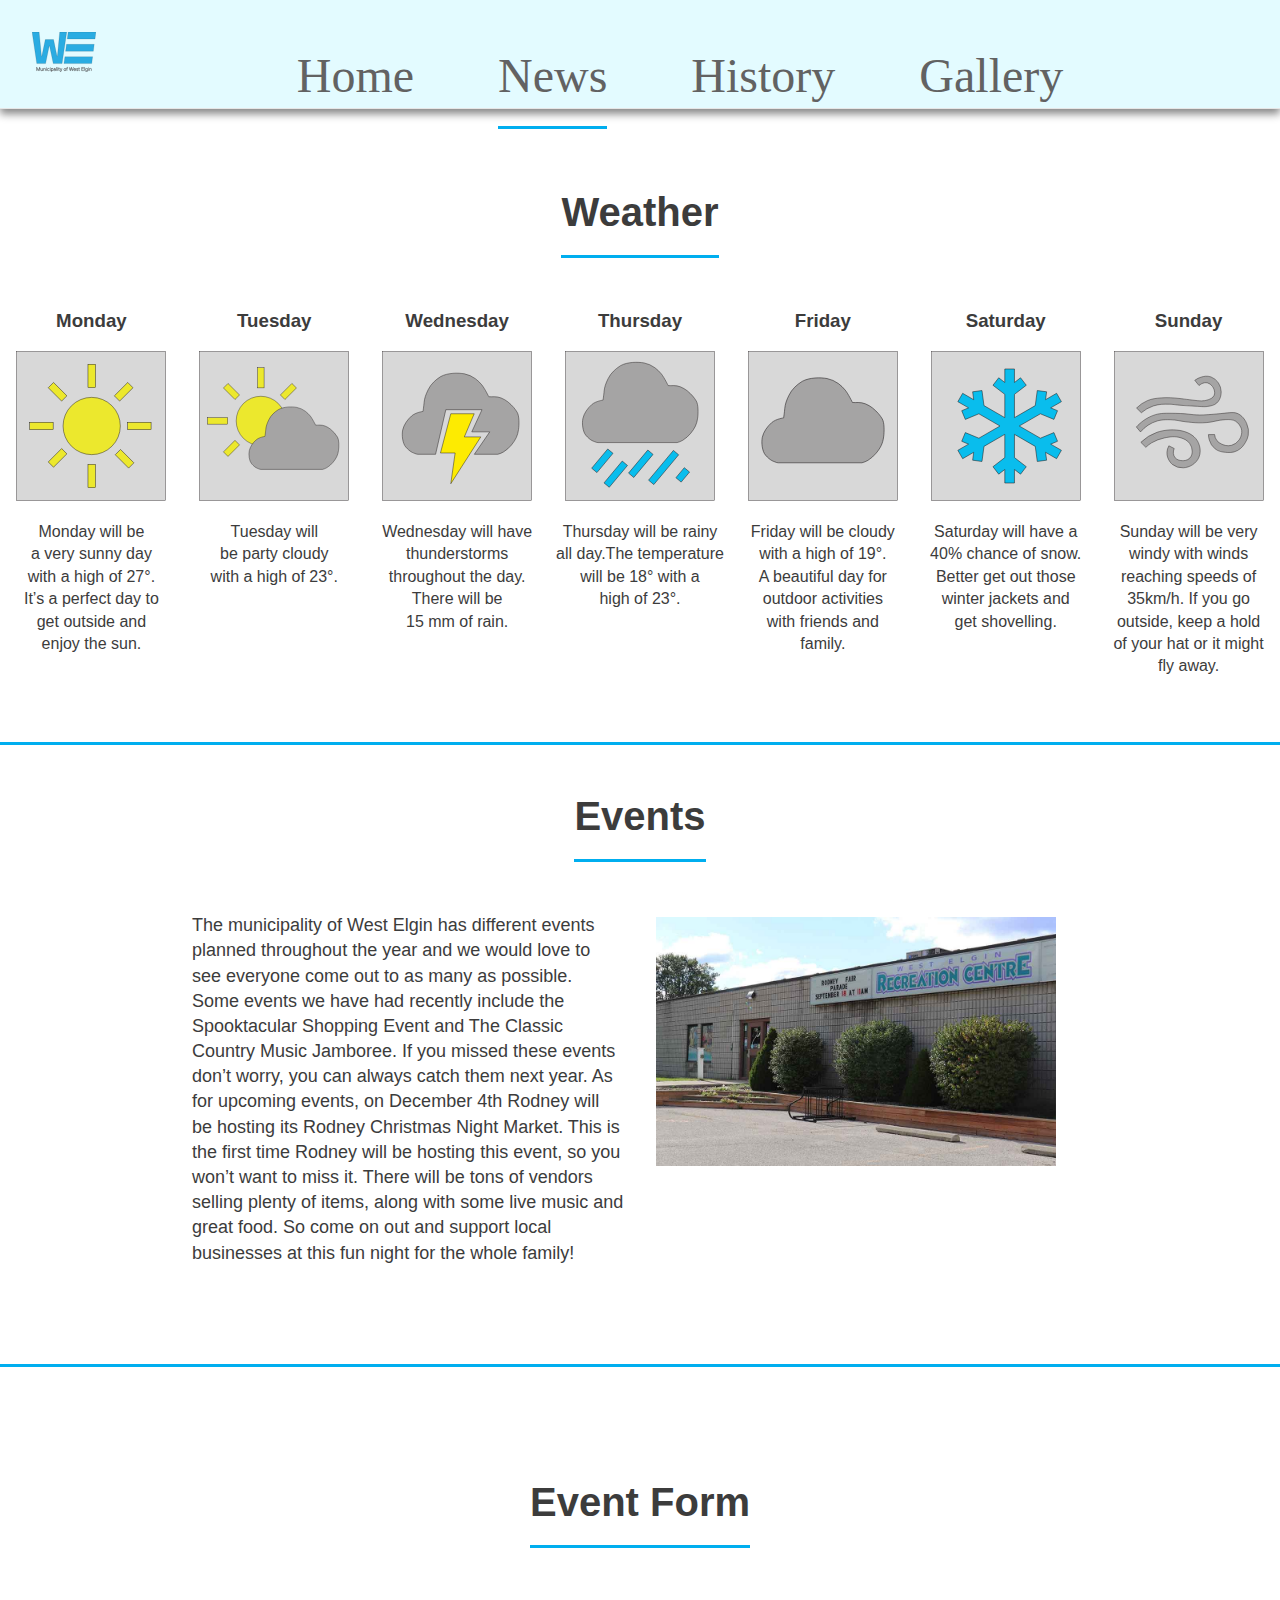
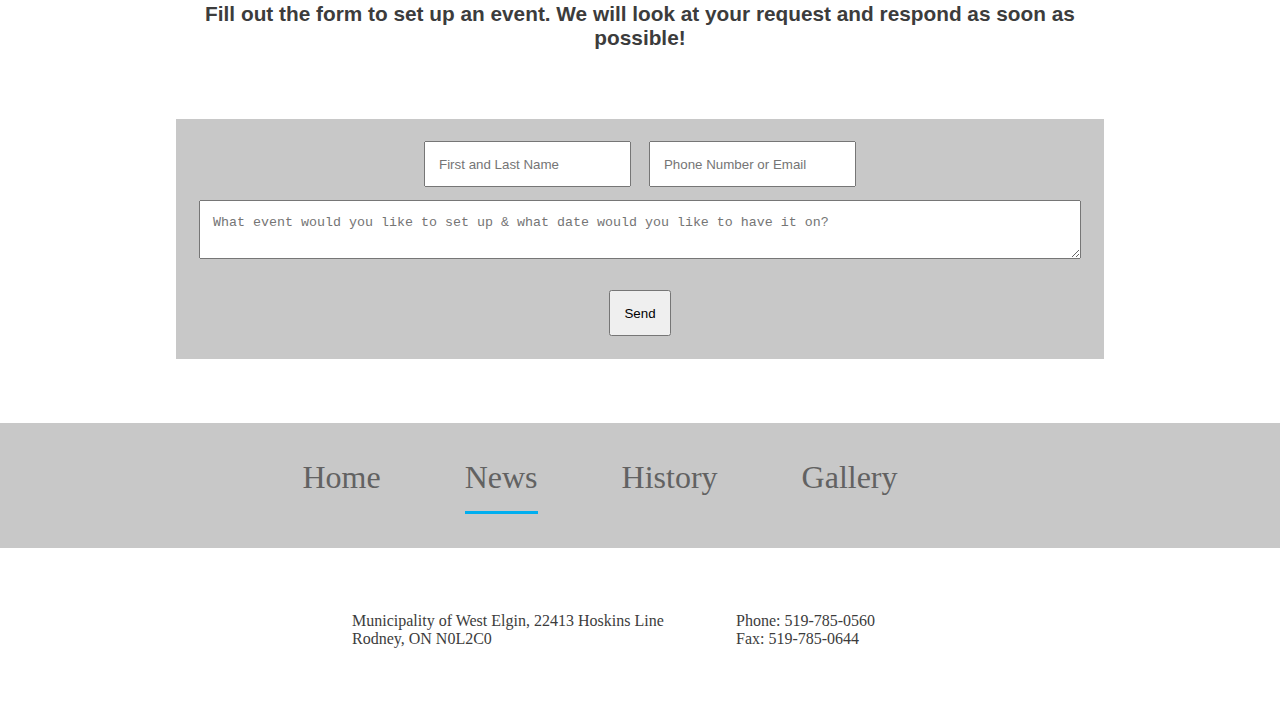
<file: news.html>
<!DOCTYPE html>
<html lang="en">
<head>
    <meta charset="UTF-8">
    <meta http-equiv="X-UA-Compatible" content="IE=edge">
    <meta name="viewport" content="width=device-width, initial-scale=1.0">
    <link href="css/main.css" rel="stylesheet" type="text/css">
    <title> West Elgin News </title>
</head>
<body>
    
    <h1 class="hidden"> West Elgin News </h1>
    <a class="hidden" href="#content">Skip to content</a>

    <header class="head background">
        <div class="logo">
            <img src="images/SVG/WE_logo.svg" alt="Municipality of West Elgin Logo">
            </div>
        <nav class="nav" aria-label="Main Navigation">
            <h2 class="hidden">Main Navigation</h2>
            <ul>
                <li><a class="size" href="index.html">Home</a></li>
                <li><a class="active size" href="news.html">News</a></li>
                <li><a class="size" href="history.html">History</a></li>
                <li><a class="size" href="gallery.html">Gallery</a></li>
            </ul>
        </nav>
    </header>

<main id="content" class="main">
    <section>
        <div class="one-item">
            <h2 class="title center font border-bottom"> Weather </h2>
        </div>
        <div class="seven-items">
            <div class="center">
                <h3 class="font"> Monday </h3>
                <img class="weather_icon" src="images/SVG/sunny.svg" alt="Sunny Icon">
                <p class="font spacing"> Monday will be <br>
                    a very sunny day  <br>
                    with a high of 27°. <br>
                    It’s a perfect day to <br>
                    get outside and  <br>
                    enjoy the sun. </p>
            </div>
            <div class="center">
                <h3 class="font"> Tuesday </h3>
                <img class="weather_icon" src="images/SVG/partly_cloudy.svg" alt="Partly Cloudy Icon">
                <p class="font spacing"> Tuesday will <br>
                    be party cloudy <br>
                    with a high of 23°.  </p>
            </div>
            <div class="center">
                <h3 class="font"> Wednesday </h3>
                <img class="weather_icon" src="images/SVG/thunderstorms.svg" alt="Thunderstorm Icon">
                <p class="font spacing"> Wednesday will have <br>
                    thunderstorms <br>
                    throughout the day. <br>
                    There will be <br>
                    15 mm of rain. </p>
            </div>
            <div class="center">
                <h3 class="font"> Thursday </h3>
                <img class="weather_icon" src="images/SVG/rain.svg" alt="Rainy Icon">
                <p class="font spacing"> Thursday will be rainy  <br>
                    all day.The temperature <br>
                    will be 18° with a <br>
                    high of 23°. </p>
            </div>
            <div class="center">
                <h3 class="font"> Friday </h3>
                <img class="weather_icon" src="images/SVG/cloudy.svg" alt="Cloudy Icon">
                <p class="font spacing"> Friday will be cloudy <br> 
                    with a high of 19°. <br>
                    A beautiful day for <br> 
                    outdoor activities <br>
                    with friends and <br>
                    family. </p>
            </div>
            <div class="center">
                <h3 class="font"> Saturday </h3>
                <img class="weather_icon" src="images/SVG/snow.svg" alt="Snowy Icon">
                <p class="font spacing"> Saturday will have a <br>
                    40% chance of snow. <br>
                    Better get out those <br>
                    winter jackets and <br>
                    get shovelling. </p>
            </div>
            <div class="center">
                <h3 class="font"> Sunday </h3>
                <img class="weather_icon" src="images/SVG/windy.svg" alt="Windy Icon">
                <p class="font spacing"> Sunday will be very <br>
                    windy with winds <br>
                    reaching speeds of <br>
                    35km/h. If you go <br>
                    outside, keep a hold <br>
                    of your hat or it might <br>
                    fly away. </p>
            </div>
        </div>
        <div class="line-page"></div>
    </section>

    <section>
        <div class="one-item margin_negative">
            <h2 class="font title border-bottom"> Events </h2>
        </div>
        <div class="two-items pad">
            <div>
                <p class="font paragraph"> The municipality of West Elgin has different events planned throughout 
                    the year and we would love to see everyone come out to as many as possible. 
                    Some events we have had recently include the Spooktacular Shopping Event and 
                    The Classic Country Music Jamboree. If you missed these events don’t worry, 
                    you can always catch them next year. As for upcoming events, on December 
                    4th Rodney will be hosting its Rodney Christmas Night Market. This is the first 
                    time Rodney will be hosting this event, so you won’t want to miss it. There will be 
                    tons of vendors selling plenty of items, along with some live music and  great 
                    food. So come on out and support local businesses at this fun night for 
                    the whole family! 
                     </p>
            </div>
            <div>
                <img class="events_img pad" src="images/recreation_centre_edited.jpg" alt="Picture of the Rodney Recreation Center">
            </div>
        </div>
        <div class="line-page"></div>
    </section>

    <section>
        <div class=" pad one-item">
            <h2 class="title center font border-bottom"> Event Form </h2>
            <h3 class="center font size_2">Fill out the form to set up an event. We will look at your request and respond as soon as possible! </h3>
        </div>
        <div class="one-item">
            <form class=" box-model center" action="email.php" method="POST" enctype="text/plain">
                <input name="fullName" type="text" placeholder="First and Last Name">
                <input name="contactInfo" type="text" placeholder="Phone Number or Email" required> <br>
                <div class="two-items font">
                    <textarea name="msg" placeholder="What event would you like to set up & what date would you like to have it on?"></textarea> <br>
                </div>
                <input name="submit" type="submit" value="Send">
            </form>
        </div>
    </section>
</main>
<footer>
    <section class="one-item-foot foot">
        <h2 class="hidden"> West Elgin Site Footer </h2>     
        <div class="nav_foot_box">
            <nav class="nav" aria-label="Footer Navigation">

                <h3 class="hidden"> Footer Nav </h3>
                <ul>
                    <li><a class="nav_foot_text" href="index.html">Home</a></li>
                    <li><a class="active nav_foot_text" href="news.html">News</a></li>
                    <li><a class="nav_foot_text" href="history.html">History</a></li>
                    <li><a class="nav_foot_text" href="gallery.html">Gallery</a></li>
                </ul>
            </nav>
        </div>
    </section>
    <section class="foot">
        <div class="two-items foot_margin">
            <h3 class="hidden"> Municipality of West Elgin Address </h3>
            <p> Municipality of West Elgin, 22413 Hoskins Line <br>
                Rodney, ON
                N0L2C0
            </p>
            <h3 class="hidden">Contact Information</h3>
            <p>
                Phone: 519-785-0560 <br>
                Fax: 519-785-0644 <br>
            </p>
        </div>
            
    </section>   
</footer>
</body>
</html>
</file>
<file: css/main.css>
/*
Style Name: FIP 
Description: FIP for Matthew Tenuta
Author: Matthew Tenuta 
Version: 1.0
https://www.youtube.com/watch?v=dQw4w9WgXcQ
*/

/*--------------------------------------------------------------
Accessibility
--------------------------------------------------------------*/

/* Text meant only for screen readers */
.screen-reader-text {
	clip: rect(1px, 1px, 1px, 1px);
	position: absolute !important;
	height: 1px;
	width: 1px;
	overflow: hidden;
}

.screen-reader-text:hover,
.screen-reader-text:active,
.screen-reader-text:focus {
	background-color: #f1f1f1;
	border-radius: 3px;
	box-shadow: 0 0 2px 2px rgba(0, 0, 0, 0.6);
	clip: auto !important;
	color: #21759b;
	display: block;
	font-size: 14px;
	font-weight: bold;
	height: auto;
	left: 5px;
	line-height: normal;
	padding: 15px 23px 14px;
	text-decoration: none;
	top: 5px;
	width: auto;
	z-index: 100000; /* Above WP toolbar */
}

/* -------------
  Fonts
-------------- */

/* ------------ */

/* -------------
  Plugins
-------------*/

/* -------------
  Reset
-------------*/

body {
   margin: 0;
   padding: 0;
   color: rgb(60, 60, 60);
}

/* ___________________________________________

       CSS Guide
___________________________________________ */

/* 01. General Styles
      -Floats                        
   02. CSS Grid
   03. Site Header
   04. Images
   05. Gallery                       
 
/* _____________________________________

   01. General Styles
   _____________________________________ */

   .hidden {
       display: none;
   }

   .box-model {
      margin: 1rem;
      padding: 1rem;
      background: rgb(200, 200, 200);
   }

   .background {
      background-color: rgb(227, 251, 255);
   }

   section {
      margin: 3rem 0;
   }

   .border-top {
      border-top:1px solid #00aeef;
      padding-top: 1.5em;
   }

   .border-bottom {
      margin-left: auto;
      margin-right: auto;
      border-bottom:1px solid #00aeef;
      padding-bottom: .5em;
   }

   .font {
      font-family: arial;
   }

   .paragraph {
      font-size: 18px;
      line-height: 1.4;
   }

   .line-page {
      border-bottom: 3px solid #00aeef;
      padding: 1.5em;
      grid-column: 1/ span 4;
   }

   .pad {
      padding: 2em;
   }

   .pad_2 {
      padding: 1em;
   }

   .margin_negative {
      margin: -2em;
   }

   .size_2 {
      font-size: 1.2em;
   }

   .size_3 {
      font-size: 1.5em;
   }

   .size_4 {
      font-size: 1.8em;
   }

   input, textarea {
      padding: 1em;
      margin: .5em;
   }

   .size_2 {
      font-size: 1.3em;
   }

   .size_3 {
      font-size: 1.2em;
   }

   .spacing {
      line-height: 1.4em;
   }

   .oldNewText {
      margin-left: 4.3em;
   }

   /*------------ Floats ------------*/

   .f-left {
      float: left;
   }

   .f-right {
      float: right;
   }

   /*------------ End Floats ------------*/

/* _____________________________________

   02. CSS Grid
   _____________________________________ */

   @supports (grid-area: auto) {

      .site {
         max-width: none;
      }

      /*------------ Grid Items ------------*/

      .head, .main > *, .foot {
         display: grid;
			grid-template-columns: 1fr repeat(2, minmax(auto, 30em)) 1fr;
      }

      .one-item {
         display: grid;
         grid-column: 2 / span 2;
         grid-template-columns: 1fr;
      }

      .one-item-foot {
         display: grid;
         grid-column: 1 / span 4;
         grid-template-columns: 1fr;
      }

      .two-items {
         display: grid;
         grid-column: 2 / span 2;
         grid-template-columns: repeat(2, 1fr);
         justify-content: space-evenly;
      }

      .two-items textarea {
         grid-column: 1 / span 2;
      }

      .three-items {
         display: grid;
         grid-column: 2 / span 2;
         grid-template-columns: repeat(3, 1fr);
         justify-content: space-evenly;
         row-gap: 2em;
         column-gap: 2em;
      }

      .seven-items {
         display: grid;
         grid-column: 1 / span 6;
         grid-template-columns: repeat(7, 1fr);
         justify-content: space-evenly;
      }



      /*------------ End Grid Items ------------*/

      /*------------- Start Hero ------------*/

      .hero {
         margin: 0 0;
      }

      .hero-img img {
         width: 100%;
      }

      .hero-img {
         display: grid;
         grid-column: span 4;
         margin-bottom: 1rem;
      }

      .hero-img > * {
         grid-column: 1;
         grid-row: 1;
      }

      .hero-img h2.left {
         align-self: flex-end;
         justify-self: start;
         margin-left: 9em;
      }

      .hero-img h2.right {
         align-self: flex-end;
         justify-self: end;
         margin-right: 9em;
      }

      /*------------ End Hero ------------*/
   }

   /* _____________________________________

   03. Site Header
   _____________________________________ */


    header {
      position: relative;
      top: 0em;
      background-color: #fff;
      border-bottom: 1px solid #e6e6e6;
      box-shadow: 0px 5px 8px #888;
   }   
   
   .logo {
         grid-column: 1 / span 1;
         padding: 1em;
      }

      .logo img {
         padding: 1em;
         width: 50%;
      }

      .title-center {
         margin: auto;
         padding: 1rem;
         background: rgb(223, 223, 223);
         border-radius: 20px;
         align-self: center;
         text-align: center;
      }

      /*------------ Start Nav Styling ------------*/

      .nav {
         grid-column: 2 / span 3;
      }

      nav ul {
         margin: 3em 0 0 0;
         padding: 0em;
         text-decoration: none;
         text-align: center;
      }

      nav li {
         display: inline;
         margin-right: 5em;
      }

      nav li a {
         text-decoration: none;
         color: #626262;
         font-size: inherit;
      }

      nav li a:hover {
         padding-bottom: .5em;
         border-bottom: 3px solid #00aeef;
      }

      nav li a.active {
         padding-bottom: .5em;
         border-bottom: 3px solid #00aeef;
      }

      .size {
         font-size: 3em;
      }

      .nav_foot_text {
         font-size: 2em;
      }

      .nav_foot_box {
      width: auto;
      height: 125px;
      background: rgb(200, 200, 200);
      
      }

      .nav_foot_box ul {
         margin: 2.25em 0 0 0;
      }

      .foot_margin {
         margin-left: 12em;
      }

      /*------------- End Site Header ------------*/


      /* titles */

      .title {
         font-size: 2.5em;
         border-bottom: 3px solid #00aeef;
      }

      .center {
         text-align: center;
      }

      /* _____________________________________

   04. Images
   _____________________________________ */

   .img-sign {
      height: 20em;
      width: 20em;
      padding-left: 8em;
      padding-top: 2em;
   }

   .question {
      height: 300px;
      width: 300px;
   }

   .places_img {
      height: 226px;
      width: 300px;
      margin-top: 15px;
   }

   .events_img {
      height: 249px;
      width: 400px;
      margin-top: -10px;
   }

   .weather_icon {
      height: 150px;
      width: 150px;
   }

   .history_img {
      height: 243px;
      width: 450px;
      margin-top: 6em;
   }

   .old_r_1 {
      height: 150px;
      width: 200px;
   }

   .old_r_2 {
      height: 150px;
      width: 169px;
   }
   
/* _____________________________________

   05. Gallery 
   _____________________________________ */

   .minnow {
      display: block;
      margin-left: auto;
      margin-right: auto;
      height: 500px;
      width: 600px;
   }

   .thompson {
      display: block;
      margin-left: auto;
      margin-right: auto;
      height: 500px;
      width: 850px;
   }

   .skatepark {
      display: block;
      margin-left: auto;
      margin-right: auto;
      height: 500px;
      width: 1052px;
   }

   .sign_old {
      display: block;
      margin-left: auto;
      margin-right: auto;
      height: 600px;
      width: 575px;
   }

   .sign_new {
      display: block;
      margin-left: auto;
      margin-right: auto;
      height: 600px;
      width: 532px;
   }

   .farm {
      display: block;
      margin-left: auto;
      margin-right: auto;
      height: 600px;
      width: 1004px;
   }

   .stMary {
      display: block;
      margin-left: auto;
      margin-right: auto;
      height: 500px;
      width: 1303px;
   }

   .market {
      display: block;
      margin-left: auto;
      margin-right: auto;
      height: 600px;
      width: 1102px;
   }

   .WL_sign {
      display: block;
      margin-left: auto;
      margin-right: auto;
      height: 600px;
      width: 888px;
   }
</file>
